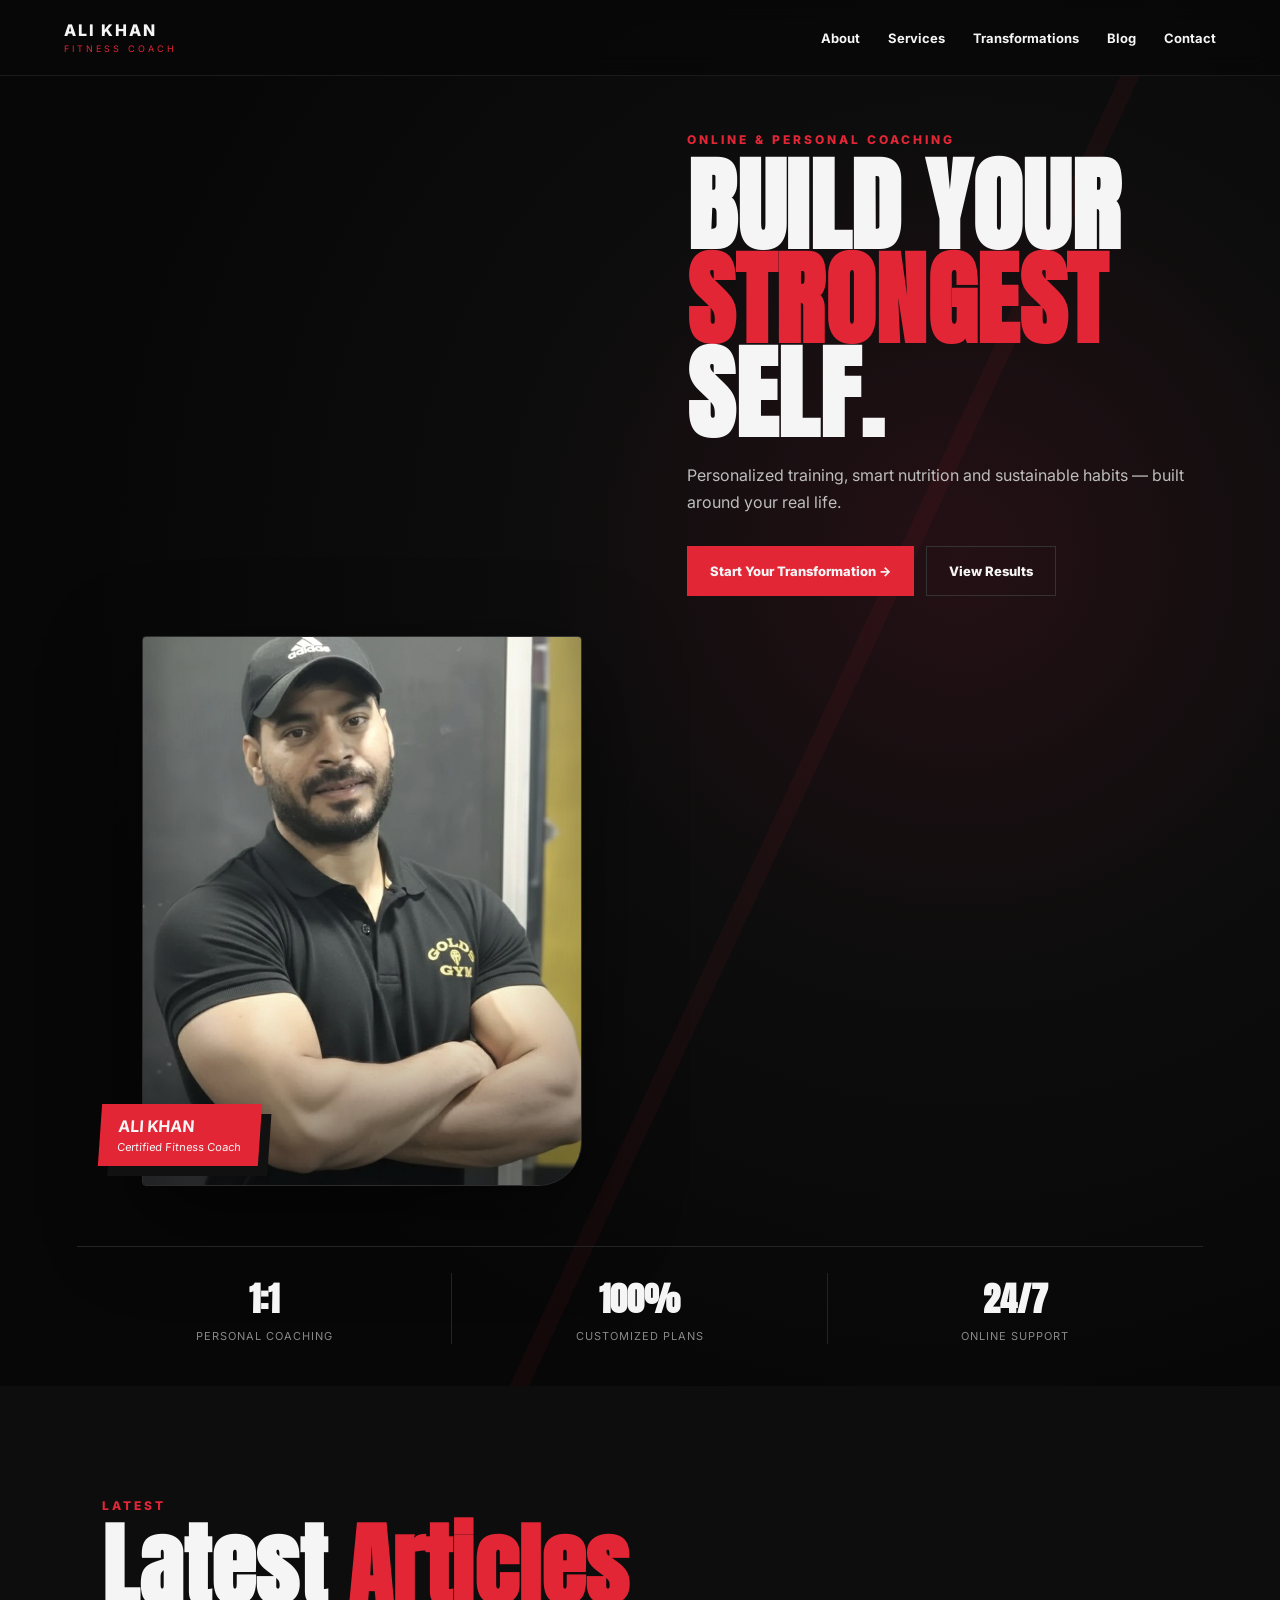
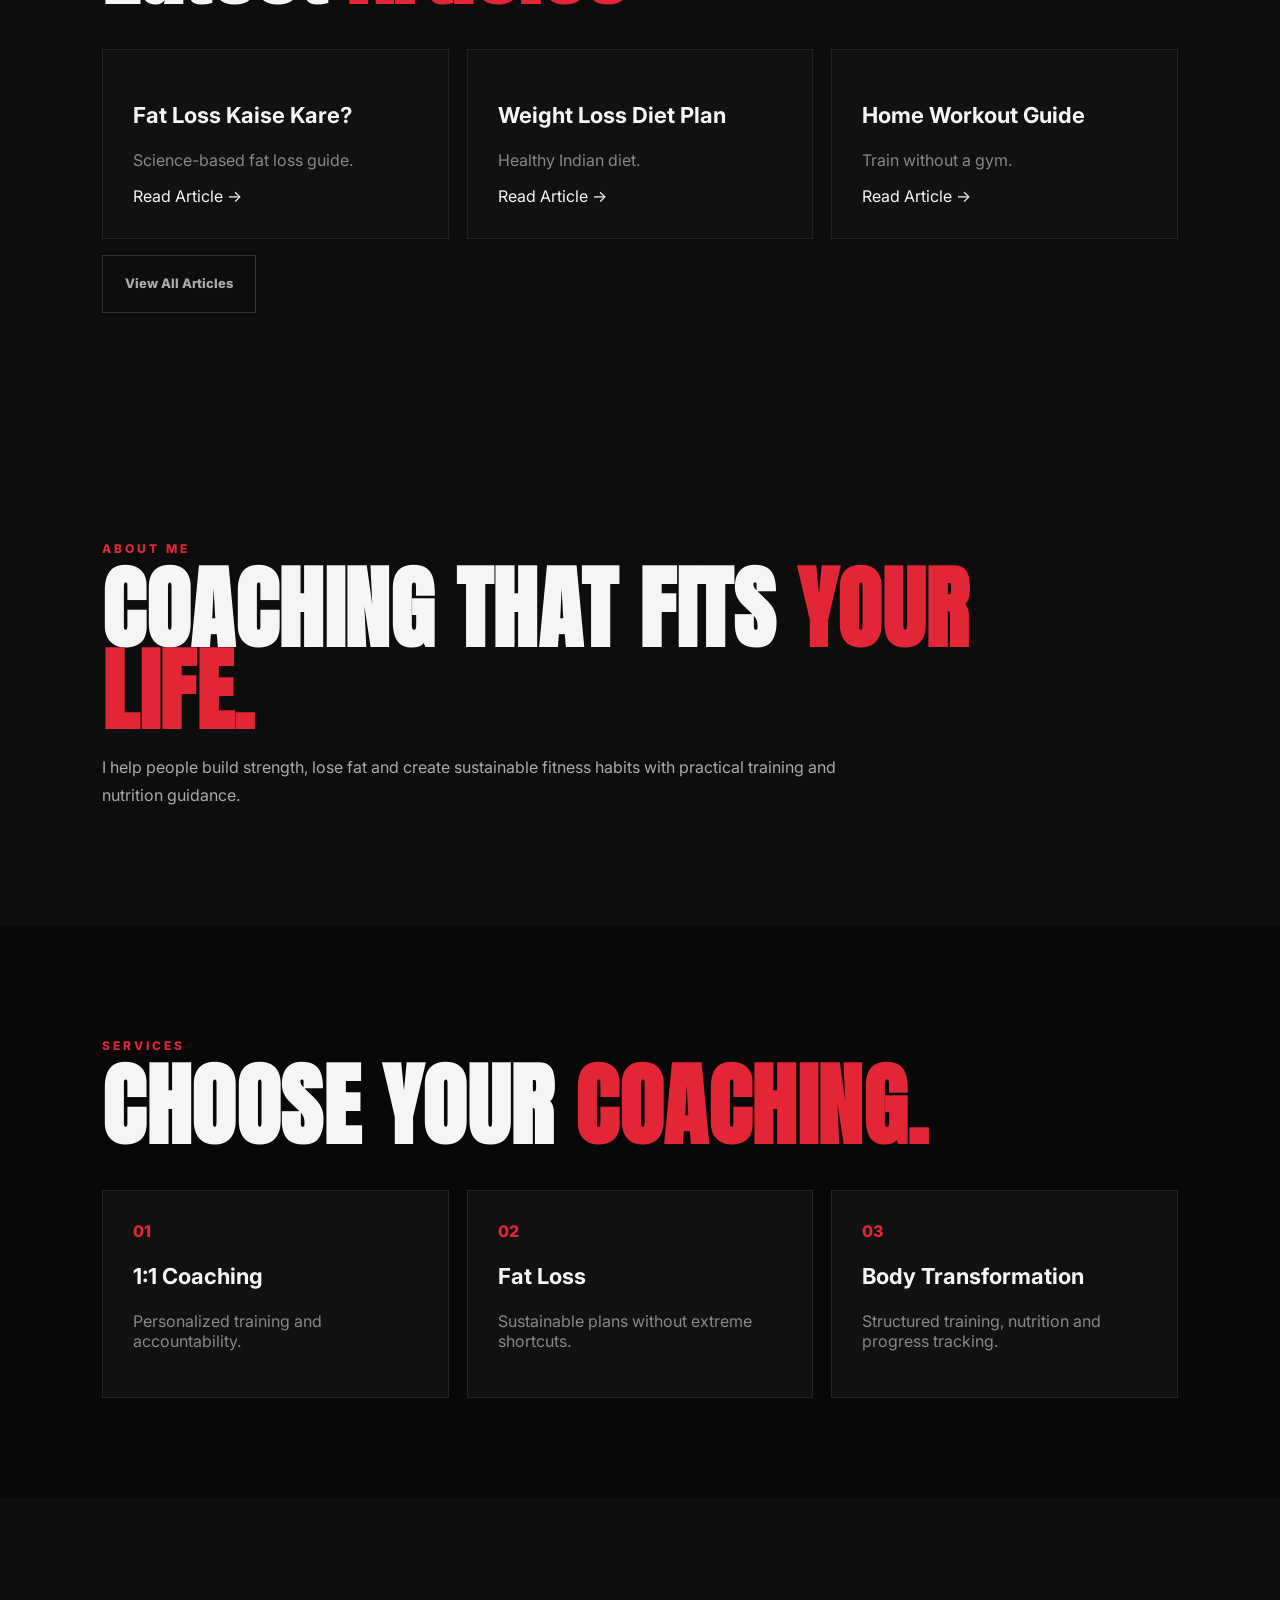
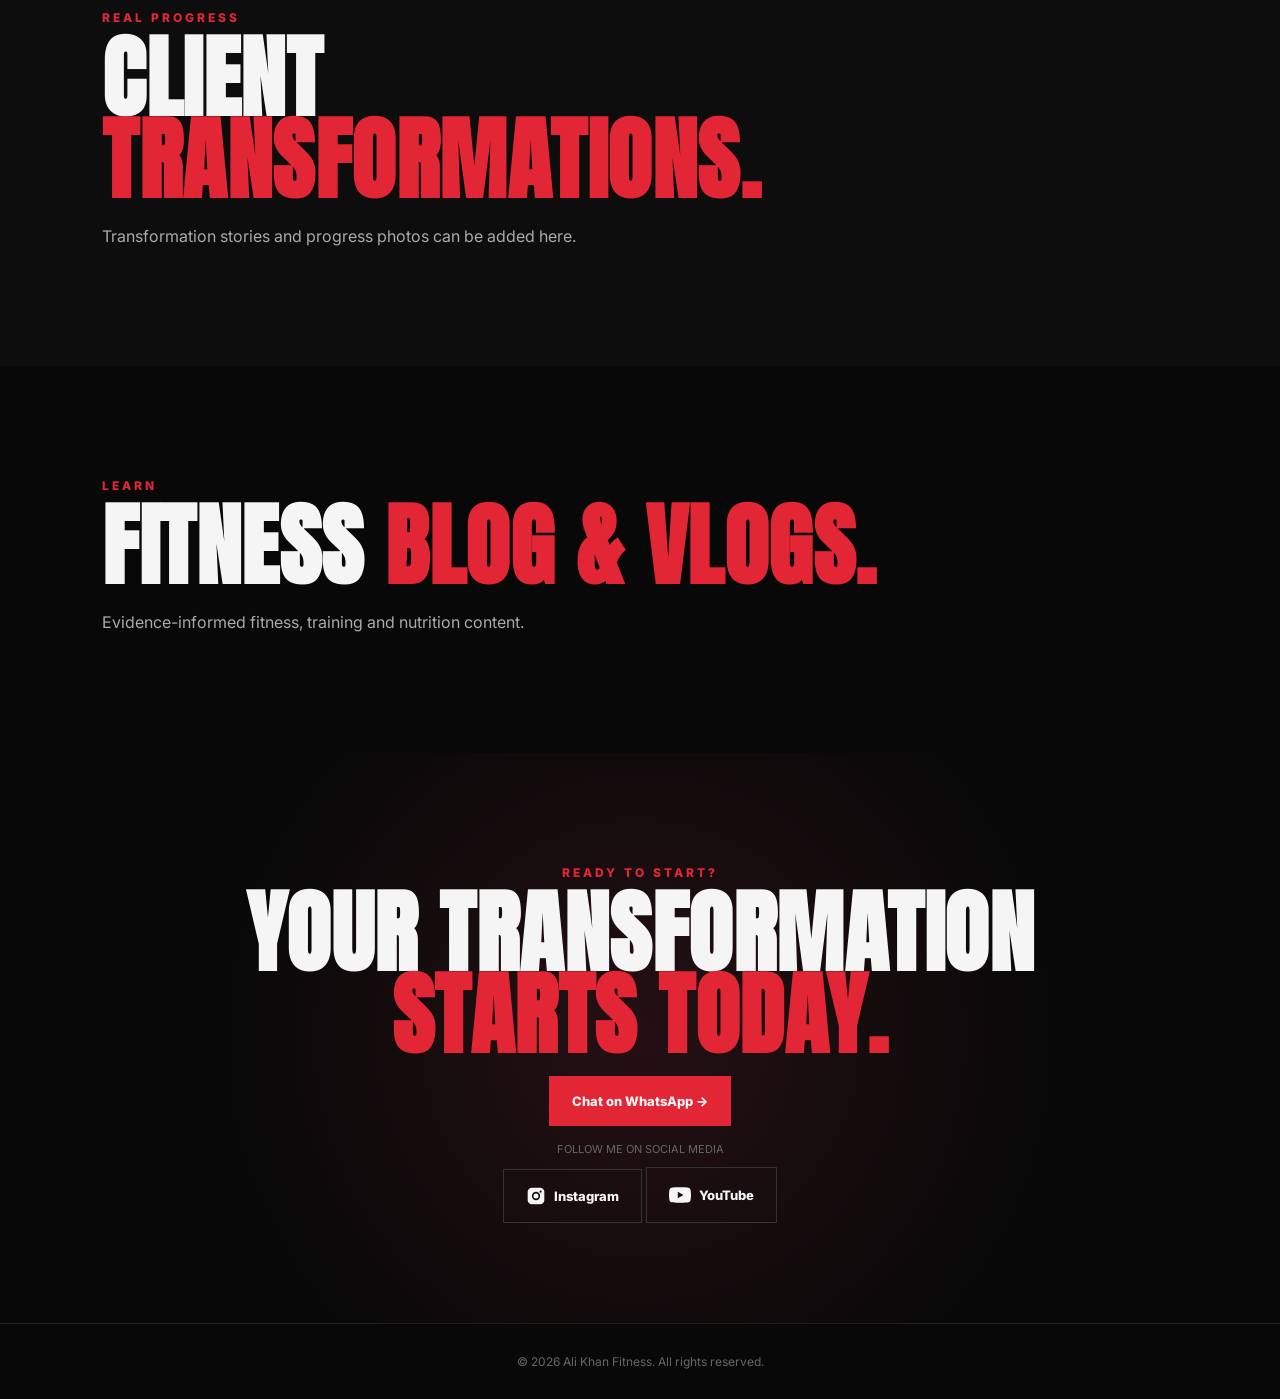
<file: index.html>
<!doctype html>
<html lang="en">
<head>
  <meta charset="utf-8">
  <meta name="viewport" content="width=device-width, initial-scale=1">
  <meta name="description" content="Ali Khan Fitness — personal coaching, fat loss and body transformation.">
  <title>Ali Khan Fitness | Personal Coach</title>
  <link rel="preconnect" href="https://fonts.googleapis.com">
  <link rel="preconnect" href="https://fonts.gstatic.com" crossorigin>
  <link href="https://fonts.googleapis.com/css2?family=Anton&family=Inter:wght@400;600;700;800&display=swap" rel="stylesheet">
  <link rel="stylesheet" href="style.css">
</head>
<body>
  <header class="site-header">
    <a class="brand" href="#home"><span>ALI KHAN</span><small>FITNESS COACH</small></a>
    <button class="menu-btn" id="menuBtn" aria-label="Open menu" aria-expanded="false">
      <span></span><span></span><span></span>
    </button>
    <nav id="nav">
      <a href="#about">About</a>
      <a href="#services">Services</a>
      <a href="#transformations">Transformations</a>
      <a href="#blog">Blog</a>
      <a href="#contact">Contact</a>
    </nav>
  </header>

  <main>
    <section class="hero" id="home">
      <div class="glow glow-one"></div>
      <div class="hero-copy">
        <p class="eyebrow">ONLINE & PERSONAL COACHING</p>
        <h1>BUILD YOUR<br><span>STRONGEST</span><br>SELF.</h1>
        <p class="intro">Personalized training, smart nutrition and sustainable habits — built around your real life.</p>
        <div class="actions">
          <a class="btn primary" href="#contact">Start Your Transformation →</a>
          <a class="btn ghost" href="#transformations">View Results</a>
        </div>
      </div>

      <div class="portrait-wrap">
        <div class="portrait-card">
          <img src="/ali-khan-coach.jpg" alt="Ali Khan, fitness coach">
        </div>
        <div class="coach-tag"><b>ALI KHAN</b><span>Certified Fitness Coach</span></div>
      </div>

      <div class="stats">
        <div><b>1:1</b><span>Personal Coaching</span></div>
        <div><b>100%</b><span>Customized Plans</span></div>
        <div><b>24/7</b><span>Online Support</span></div>
      </div>
    </section>

<section class="section">
  <p class="eyebrow">LATEST</p>
  <h2>Latest <span>Articles</span></h2>
  <div class="cards">
    <article class="card"><h3>Fat Loss Kaise Kare?</h3><p>Science-based fat loss guide.</p><a href="fat-loss-kaise-kare.html">Read Article →</a></article>
    <article class="card"><h3>Weight Loss Diet Plan</h3><p>Healthy Indian diet.</p><a href="weight-loss-diet-plan.html">Read Article →</a></article>
    <article class="card"><h3>Home Workout Guide</h3><p>Train without a gym.</p><a href="home-workout-guide.html">Read Article →</a></article>
  </div>
  <p><a class="btn" href="blog.html">View All Articles</a></p>
</section>


    <section class="section" id="about">
      <p class="eyebrow">ABOUT ME</p>
      <h2>COACHING THAT FITS <span>YOUR LIFE.</span></h2>
      <p>I help people build strength, lose fat and create sustainable fitness habits with practical training and nutrition guidance.</p>
    </section>

    <section class="section dark" id="services">
      <p class="eyebrow">SERVICES</p>
      <h2>CHOOSE YOUR <span>COACHING.</span></h2>
      <div class="cards">
        <article><span>01</span><h3>1:1 Coaching</h3><p>Personalized training and accountability.</p></article>
        <article><span>02</span><h3>Fat Loss</h3><p>Sustainable plans without extreme shortcuts.</p></article>
        <article><span>03</span><h3>Body Transformation</h3><p>Structured training, nutrition and progress tracking.</p></article>
      </div>
    </section>

    <section class="section" id="transformations">
      <p class="eyebrow">REAL PROGRESS</p>
      <h2>CLIENT <span>TRANSFORMATIONS.</span></h2>
      <p class="muted">Transformation stories and progress photos can be added here.</p>
    </section>

    <section class="section dark" id="blog">
      <p class="eyebrow">LEARN</p>
      <h2>FITNESS <span>BLOG & VLOGS.</span></h2>
      <p class="muted">Evidence-informed fitness, training and nutrition content.</p>
    </section>

    <section class="cta" id="contact">
      <p class="eyebrow">READY TO START?</p>
      <h2>YOUR TRANSFORMATION<br><span>STARTS TODAY.</span></h2>
      <a class="btn primary" href="https://wa.me/918298000321?text=Hi%20Ali%2C%20I%27m%20interested%20in%20online%20fitness%20coaching." target="_blank" rel="noopener">Chat on WhatsApp →</a>
    <div class="social-links">
  <p class="note">FOLLOW ME ON SOCIAL MEDIA</p>

  <a class="btn" href="https://www.instagram.com/alihealth07/" target="_blank" rel="noopener">
    <svg width="20" height="20" viewBox="0 0 24 24" fill="currentColor" style="vertical-align:middle;margin-right:8px">
      <path d="M7 2h10a5 5 0 0 1 5 5v10a5 5 0 0 1-5 5H7a5 5 0 0 1-5-5V7a5 5 0 0 1 5-5zm5 5a5 5 0 1 0 0 10 5 5 0 0 0 0-10zm0 2a3 3 0 1 1 0 6 3 3 0 0 1 0-6zm5.5-3.5a1.25 1.25 0 1 0 0 2.5 1.25 1.25 0 0 0 0-2.5z"/>
    </svg>Instagram
  </a>

  <a class="btn" href="https://youtube.com/@alihealth07" target="_blank" rel="noopener">
    <svg width="22" height="22" viewBox="0 0 24 24" fill="currentColor" style="vertical-align:middle;margin-right:8px">
      <path d="M23.5 6.2a3 3 0 0 0-2.1-2.1C19.5 3.6 12 3.6 12 3.6s-7.5 0-9.4.5A3 3 0 0 0 .5 6.2 31 31 0 0 0 0 12a31 31 0 0 0 .5 5.8 3 3 0 0 0 2.1 2.1c1.9.5 9.4.5 9.4.5s7.5 0 9.4-.5a3 3 0 0 0 2.1-2.1A31 31 0 0 0 24 12a31 31 0 0 0-.5-5.8zM9.6 15.6V8.4L15.8 12l-6.2 3.6z"/>
    </svg>YouTube
  </a>
</div>
    </section>
  </main>

  <footer>© 2026 Ali Khan Fitness. All rights reserved.</footer>

  <script src="script.js"></script>
</body>
</html>
</file>
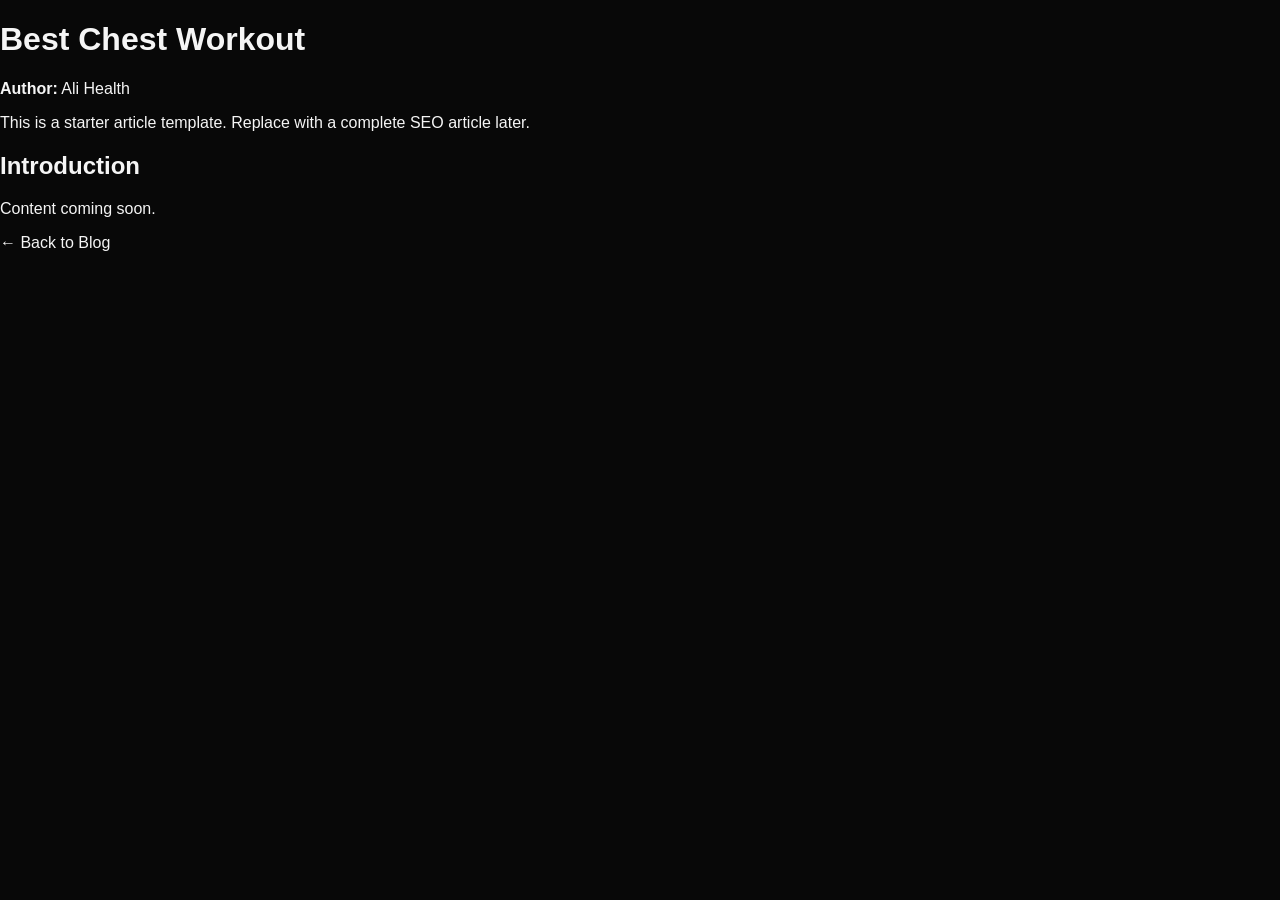
<file: best-chest-workout.html>
<!DOCTYPE html><html lang="en"><head>
<meta charset="UTF-8"><meta name="viewport" content="width=device-width,initial-scale=1">
<title>Best Chest Workout | Ali Health</title>
<meta name="description" content="Best Chest Workout - Starter article">
<link rel="stylesheet" href="style.css">
</head><body>
<h1>Best Chest Workout</h1>
<p><strong>Author:</strong> Ali Health</p>
<p>This is a starter article template. Replace with a complete SEO article later.</p>
<h2>Introduction</h2>
<p>Content coming soon.</p>
<p><a href="blog.html">← Back to Blog</a></p>
</body></html>
</file>
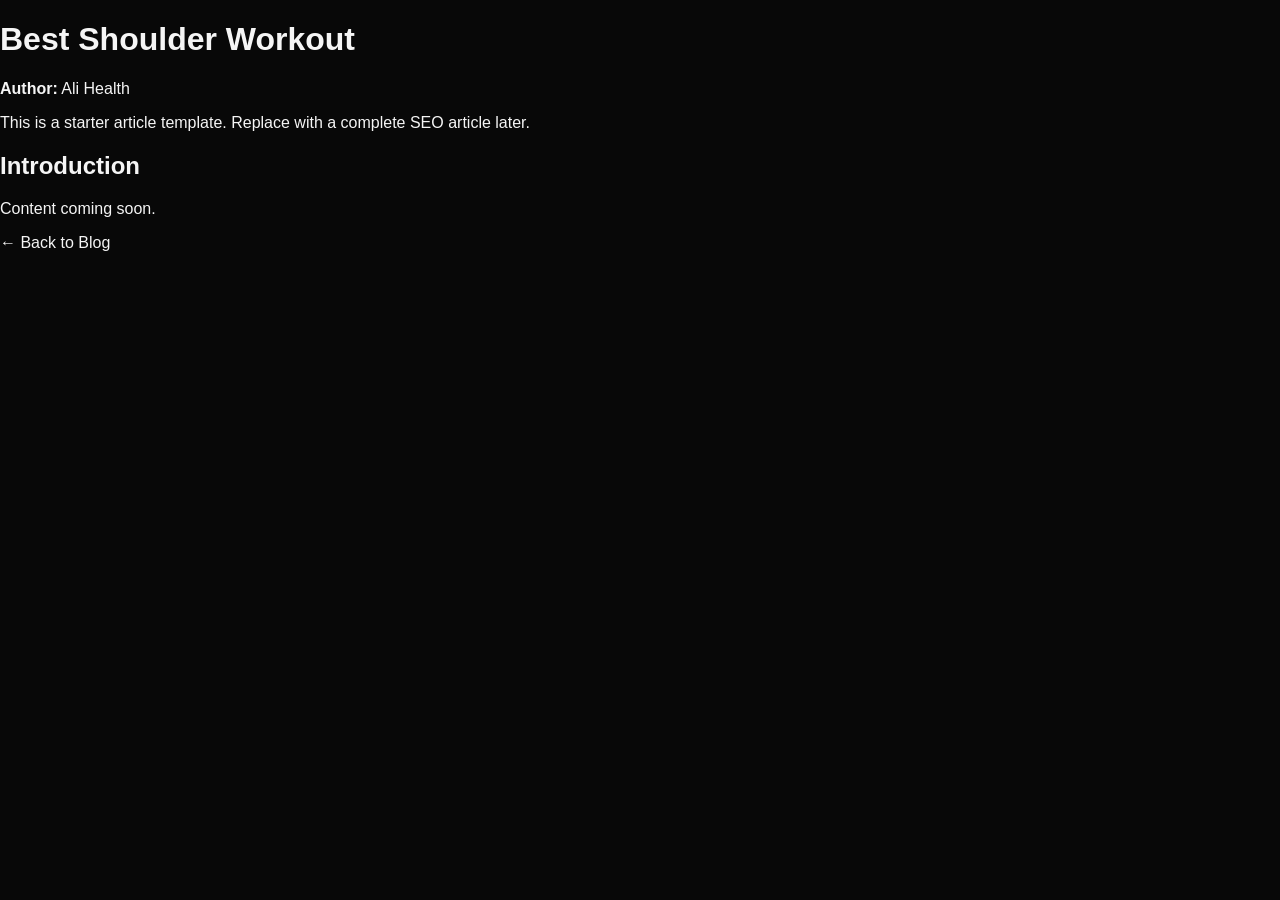
<file: best-shoulder-workout.html>
<!DOCTYPE html><html lang="en"><head>
<meta charset="UTF-8"><meta name="viewport" content="width=device-width,initial-scale=1">
<title>Best Shoulder Workout | Ali Health</title>
<meta name="description" content="Best Shoulder Workout - Starter article">
<link rel="stylesheet" href="style.css">
</head><body>
<h1>Best Shoulder Workout</h1>
<p><strong>Author:</strong> Ali Health</p>
<p>This is a starter article template. Replace with a complete SEO article later.</p>
<h2>Introduction</h2>
<p>Content coming soon.</p>
<p><a href="blog.html">← Back to Blog</a></p>
</body></html>
</file>
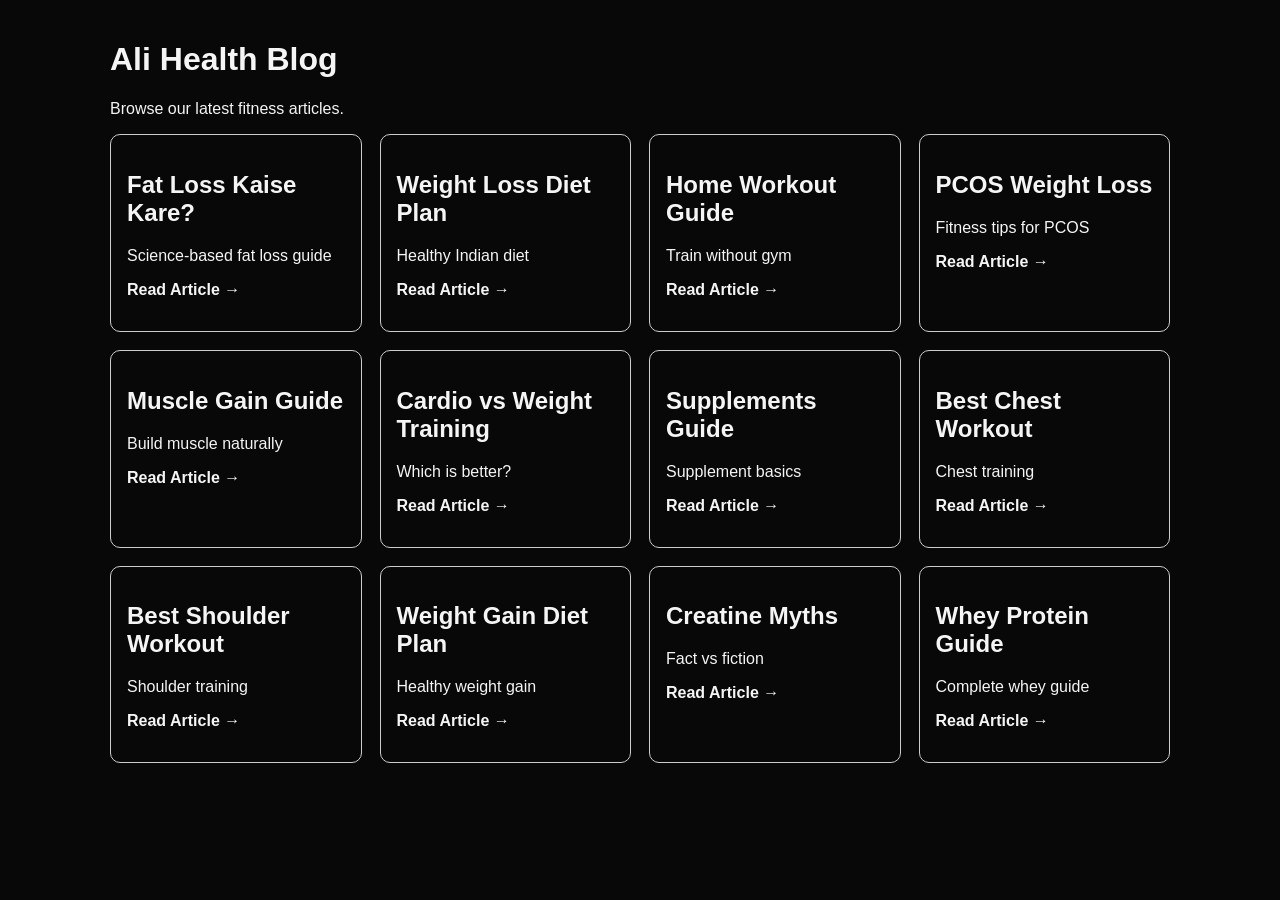
<file: blog.html>
<!doctype html>
<html lang="en">
<head>
<meta charset="utf-8">
<meta name="viewport" content="width=device-width,initial-scale=1">
<title>Ali Health Blog</title>
<meta name="description" content="Ali Health fitness blog">
<link rel="stylesheet" href="style.css">
<style>
body{font-family:Arial,sans-serif;max-width:1100px;margin:auto;padding:20px}
.grid{display:grid;grid-template-columns:repeat(auto-fit,minmax(240px,1fr));gap:18px}
.card{border:1px solid #ccc;border-radius:10px;padding:16px}
a{font-weight:bold;text-decoration:none}
</style>
</head>
<body>
<h1>Ali Health Blog</h1>
<p>Browse our latest fitness articles.</p>
<div class="grid">
<article class="card">
<h2>Fat Loss Kaise Kare?</h2>
<p>Science-based fat loss guide</p>
<p><a href="fat-loss-kaise-kare.html">Read Article →</a></p>
</article>
<article class="card">
<h2>Weight Loss Diet Plan</h2>
<p>Healthy Indian diet</p>
<p><a href="weight-loss-diet-plan.html">Read Article →</a></p>
</article>
<article class="card">
<h2>Home Workout Guide</h2>
<p>Train without gym</p>
<p><a href="home-workout-guide.html">Read Article →</a></p>
</article>
<article class="card">
<h2>PCOS Weight Loss</h2>
<p>Fitness tips for PCOS</p>
<p><a href="pcos-weight-loss.html">Read Article →</a></p>
</article>
<article class="card">
<h2>Muscle Gain Guide</h2>
<p>Build muscle naturally</p>
<p><a href="muscle-gain-guide.html">Read Article →</a></p>
</article>
<article class="card">
<h2>Cardio vs Weight Training</h2>
<p>Which is better?</p>
<p><a href="cardio-vs-weight-training.html">Read Article →</a></p>
</article>
<article class="card">
<h2>Supplements Guide</h2>
<p>Supplement basics</p>
<p><a href="supplements-guide.html">Read Article →</a></p>
</article>
<article class="card">
<h2>Best Chest Workout</h2>
<p>Chest training</p>
<p><a href="best-chest-workout.html">Read Article →</a></p>
</article>
<article class="card">
<h2>Best Shoulder Workout</h2>
<p>Shoulder training</p>
<p><a href="best-shoulder-workout.html">Read Article →</a></p>
</article>
<article class="card">
<h2>Weight Gain Diet Plan</h2>
<p>Healthy weight gain</p>
<p><a href="weight-gain-diet-plan.html">Read Article →</a></p>
</article>
<article class="card">
<h2>Creatine Myths</h2>
<p>Fact vs fiction</p>
<p><a href="creatine-myths.html">Read Article →</a></p>
</article>
<article class="card">
<h2>Whey Protein Guide</h2>
<p>Complete whey guide</p>
<p><a href="whey-protein-guide.html">Read Article →</a></p>
</article>

</div>
</body>
</html>
</file>
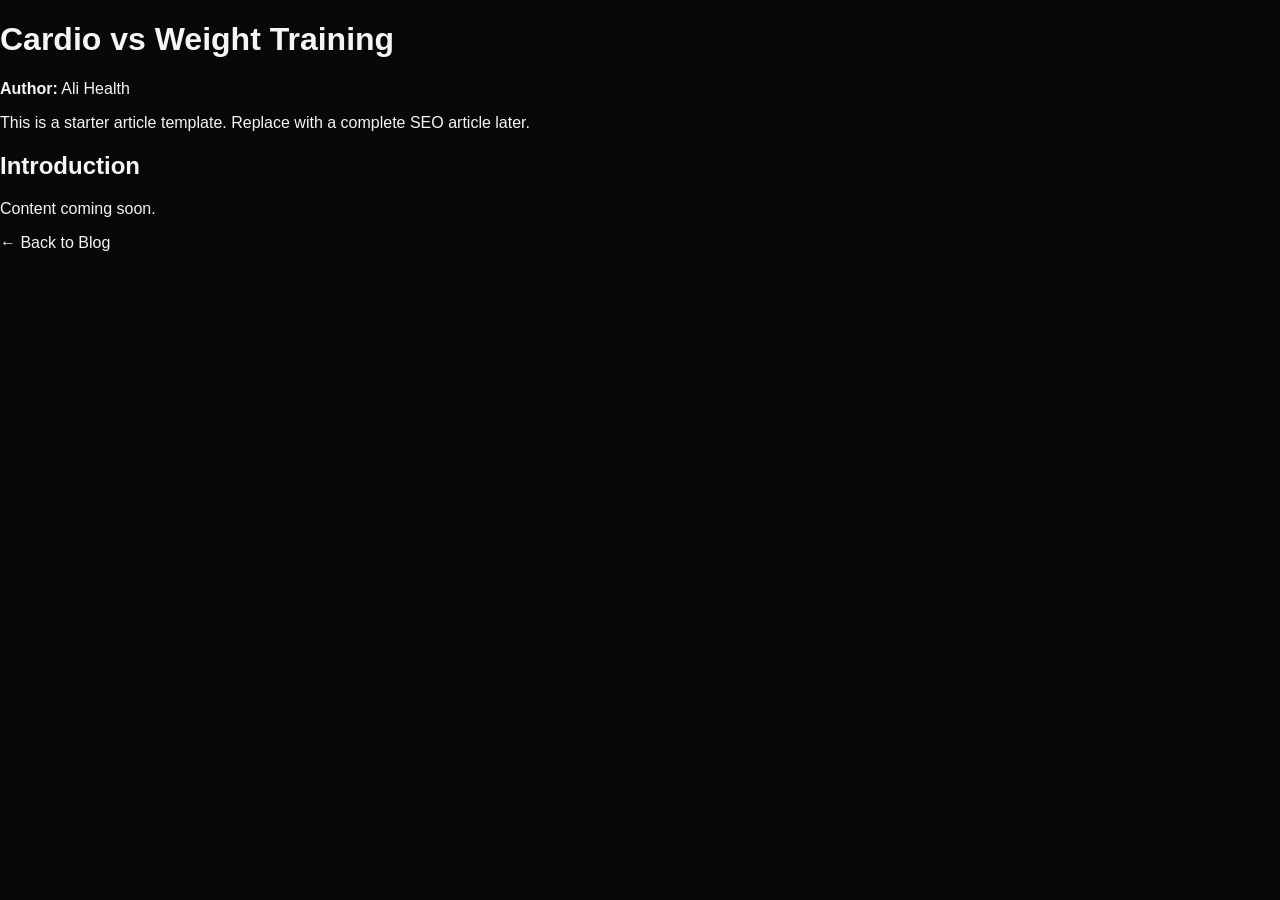
<file: cardio-vs-weight-training.html>
<!DOCTYPE html><html lang="en"><head>
<meta charset="UTF-8"><meta name="viewport" content="width=device-width,initial-scale=1">
<title>Cardio vs Weight Training | Ali Health</title>
<meta name="description" content="Cardio vs Weight Training - Starter article">
<link rel="stylesheet" href="style.css">
</head><body>
<h1>Cardio vs Weight Training</h1>
<p><strong>Author:</strong> Ali Health</p>
<p>This is a starter article template. Replace with a complete SEO article later.</p>
<h2>Introduction</h2>
<p>Content coming soon.</p>
<p><a href="blog.html">← Back to Blog</a></p>
</body></html>
</file>
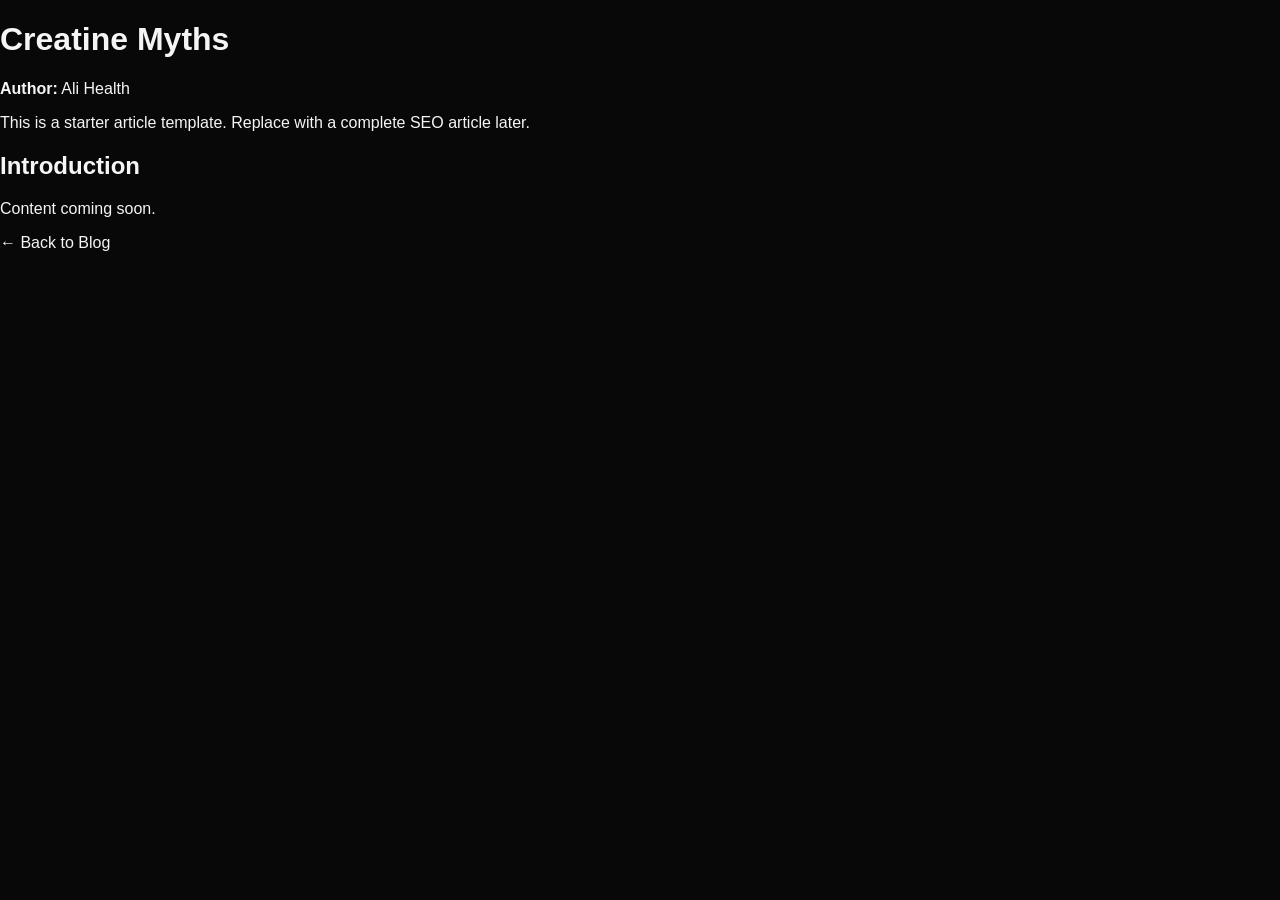
<file: creatine-myths.html>
<!DOCTYPE html><html lang="en"><head>
<meta charset="UTF-8"><meta name="viewport" content="width=device-width,initial-scale=1">
<title>Creatine Myths | Ali Health</title>
<meta name="description" content="Creatine Myths - Starter article">
<link rel="stylesheet" href="style.css">
</head><body>
<h1>Creatine Myths</h1>
<p><strong>Author:</strong> Ali Health</p>
<p>This is a starter article template. Replace with a complete SEO article later.</p>
<h2>Introduction</h2>
<p>Content coming soon.</p>
<p><a href="blog.html">← Back to Blog</a></p>
</body></html>
</file>
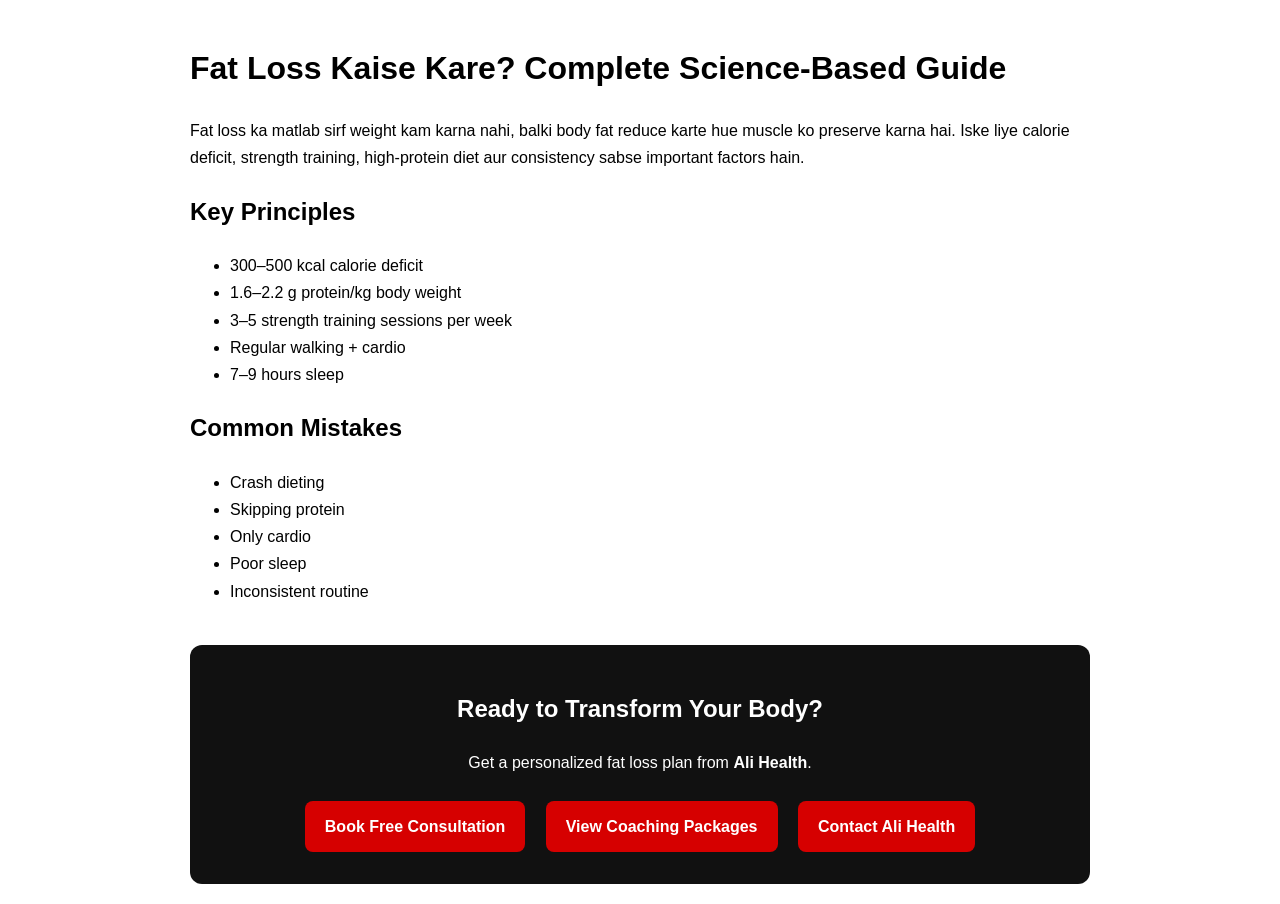
<file: fat-loss-kaise-kare.html>
<!DOCTYPE html>
<html lang="en">
<head>
<meta charset="UTF-8">
<meta name="viewport" content="width=device-width, initial-scale=1.0">
<title>Fat Loss Kaise Kare? Complete Guide | Ali Health</title>
<meta name="description" content="Science-based fat loss guide with nutrition, workout, cardio, recovery and coaching CTA.">
<style>
body{font-family:Arial,sans-serif;max-width:900px;margin:auto;padding:20px;line-height:1.7}
.cta{background:#111;color:#fff;padding:24px;border-radius:12px;text-align:center;margin-top:40px}
.btn{display:inline-block;margin:8px;padding:12px 20px;background:#d60000;color:#fff;text-decoration:none;border-radius:8px;font-weight:bold}
</style>
</head>
<body>

<h1>Fat Loss Kaise Kare? Complete Science-Based Guide</h1>

<p>Fat loss ka matlab sirf weight kam karna nahi, balki body fat reduce karte hue muscle ko preserve karna hai. Iske liye calorie deficit, strength training, high-protein diet aur consistency sabse important factors hain.</p>

<h2>Key Principles</h2>
<ul>
<li>300–500 kcal calorie deficit</li>
<li>1.6–2.2 g protein/kg body weight</li>
<li>3–5 strength training sessions per week</li>
<li>Regular walking + cardio</li>
<li>7–9 hours sleep</li>
</ul>

<h2>Common Mistakes</h2>
<ul>
<li>Crash dieting</li>
<li>Skipping protein</li>
<li>Only cardio</li>
<li>Poor sleep</li>
<li>Inconsistent routine</li>
</ul>

<div class="cta">
<h2>Ready to Transform Your Body?</h2>
<p>Get a personalized fat loss plan from <strong>Ali Health</strong>.</p>
<a class="btn" href="https://wa.me/">Book Free Consultation</a>
<a class="btn" href="index.html#packages">View Coaching Packages</a>
<a class="btn" href="index.html#contact">Contact Ali Health</a>
</div>

</body>
</html>
</file>
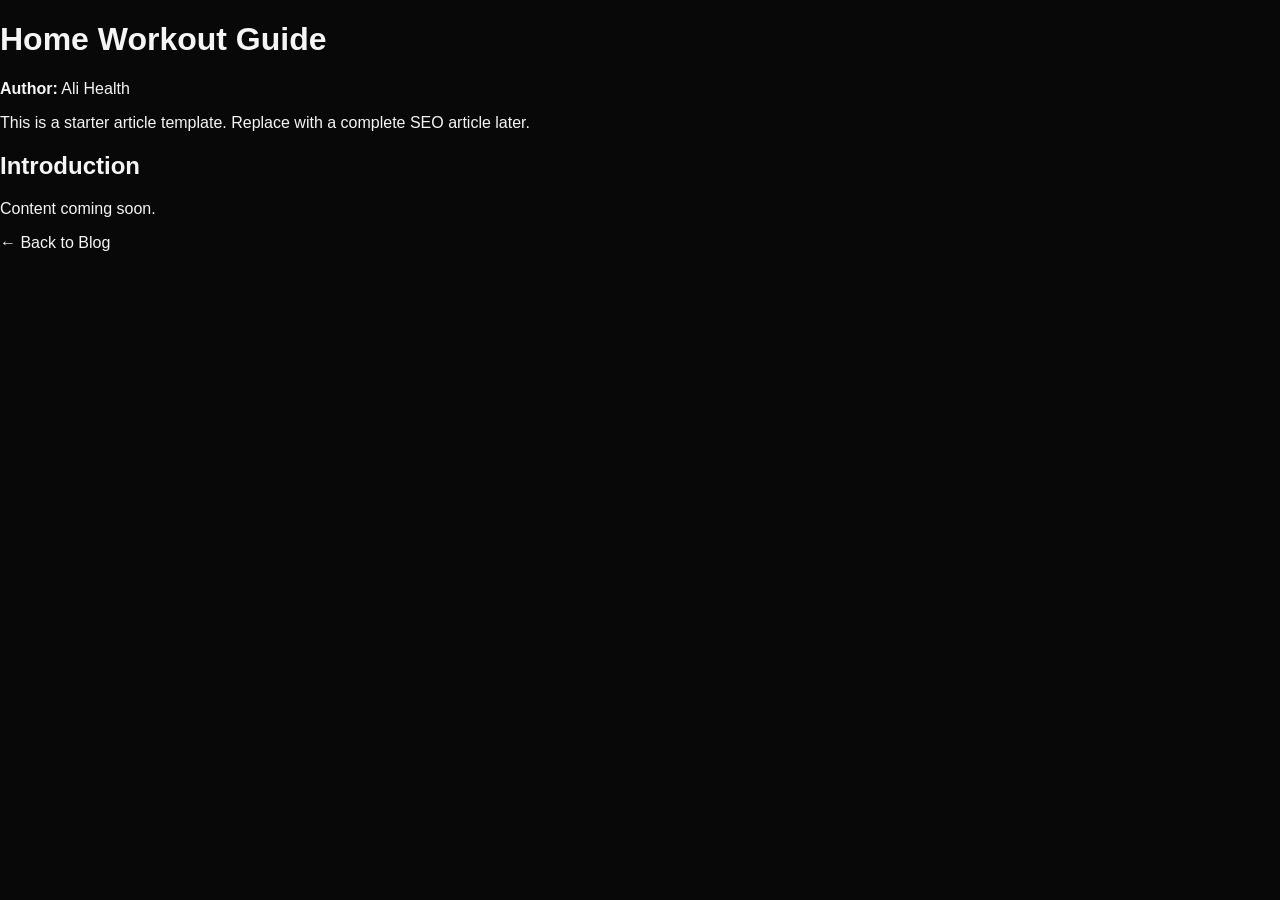
<file: home-workout-guide.html>
<!DOCTYPE html><html lang="en"><head>
<meta charset="UTF-8"><meta name="viewport" content="width=device-width,initial-scale=1">
<title>Home Workout Guide | Ali Health</title>
<meta name="description" content="Home Workout Guide - Starter article">
<link rel="stylesheet" href="style.css">
</head><body>
<h1>Home Workout Guide</h1>
<p><strong>Author:</strong> Ali Health</p>
<p>This is a starter article template. Replace with a complete SEO article later.</p>
<h2>Introduction</h2>
<p>Content coming soon.</p>
<p><a href="blog.html">← Back to Blog</a></p>
</body></html>
</file>
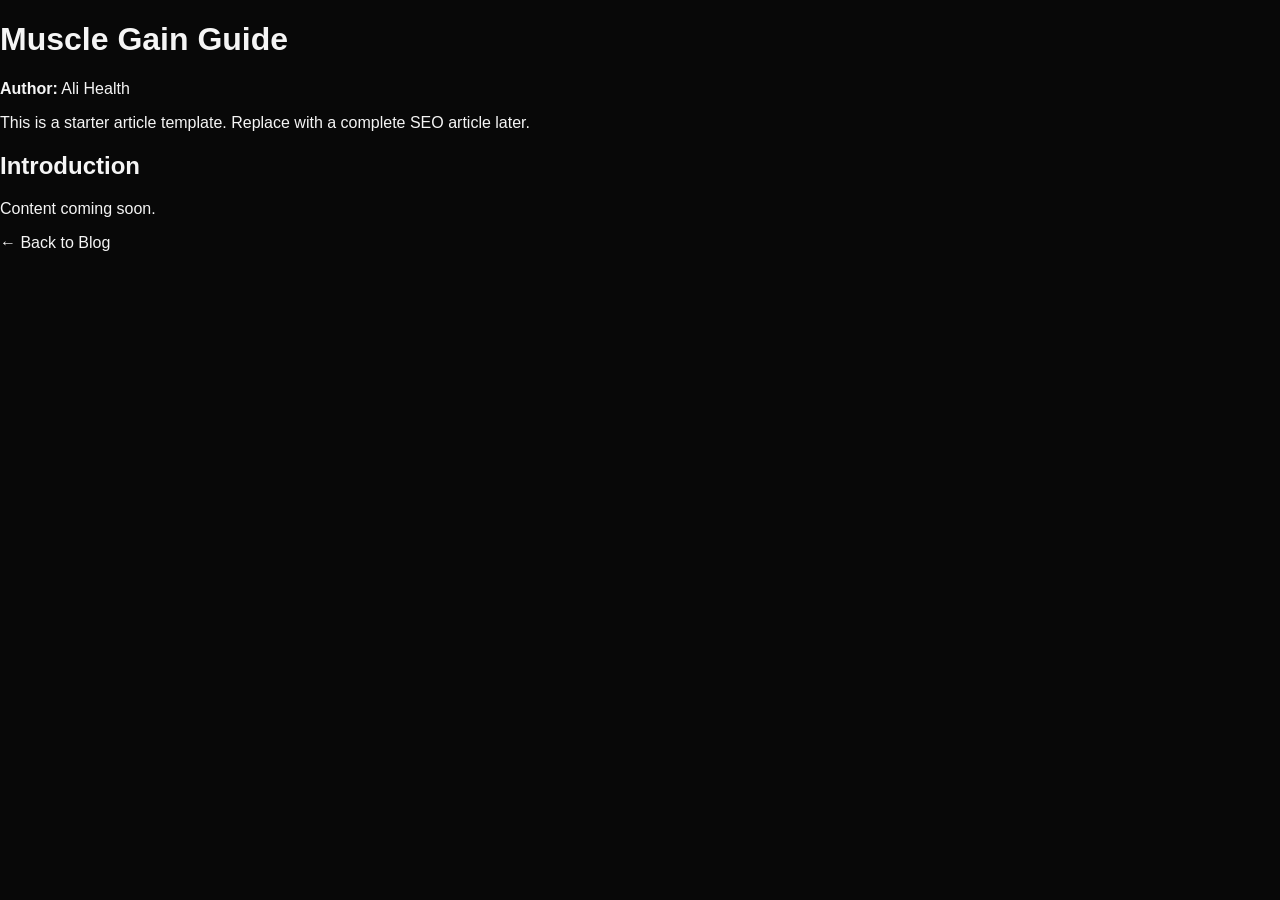
<file: muscle-gain-guide.html>
<!DOCTYPE html><html lang="en"><head>
<meta charset="UTF-8"><meta name="viewport" content="width=device-width,initial-scale=1">
<title>Muscle Gain Guide | Ali Health</title>
<meta name="description" content="Muscle Gain Guide - Starter article">
<link rel="stylesheet" href="style.css">
</head><body>
<h1>Muscle Gain Guide</h1>
<p><strong>Author:</strong> Ali Health</p>
<p>This is a starter article template. Replace with a complete SEO article later.</p>
<h2>Introduction</h2>
<p>Content coming soon.</p>
<p><a href="blog.html">← Back to Blog</a></p>
</body></html>
</file>
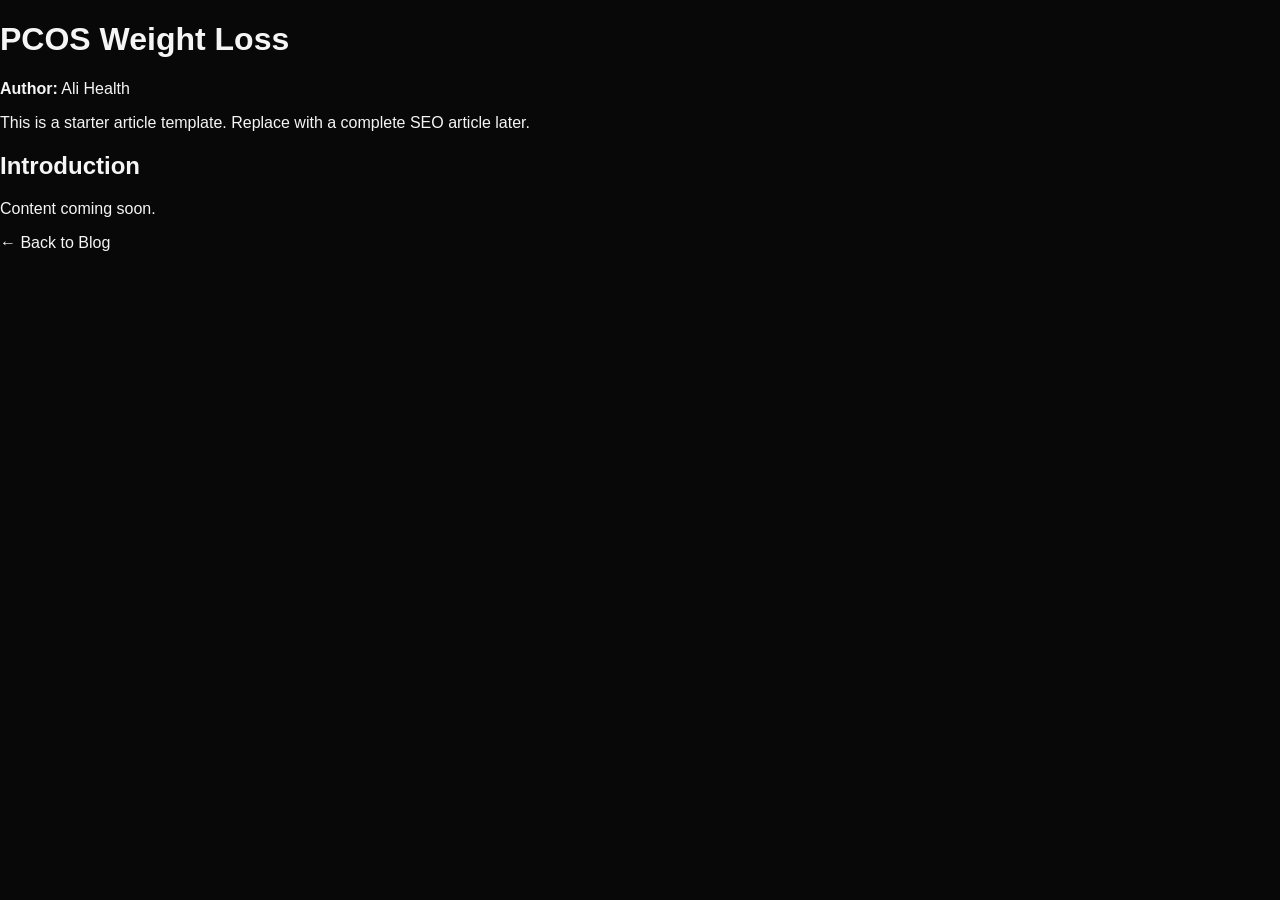
<file: pcos-weight-loss.html>
<!DOCTYPE html><html lang="en"><head>
<meta charset="UTF-8"><meta name="viewport" content="width=device-width,initial-scale=1">
<title>PCOS Weight Loss | Ali Health</title>
<meta name="description" content="PCOS Weight Loss - Starter article">
<link rel="stylesheet" href="style.css">
</head><body>
<h1>PCOS Weight Loss</h1>
<p><strong>Author:</strong> Ali Health</p>
<p>This is a starter article template. Replace with a complete SEO article later.</p>
<h2>Introduction</h2>
<p>Content coming soon.</p>
<p><a href="blog.html">← Back to Blog</a></p>
</body></html>
</file>
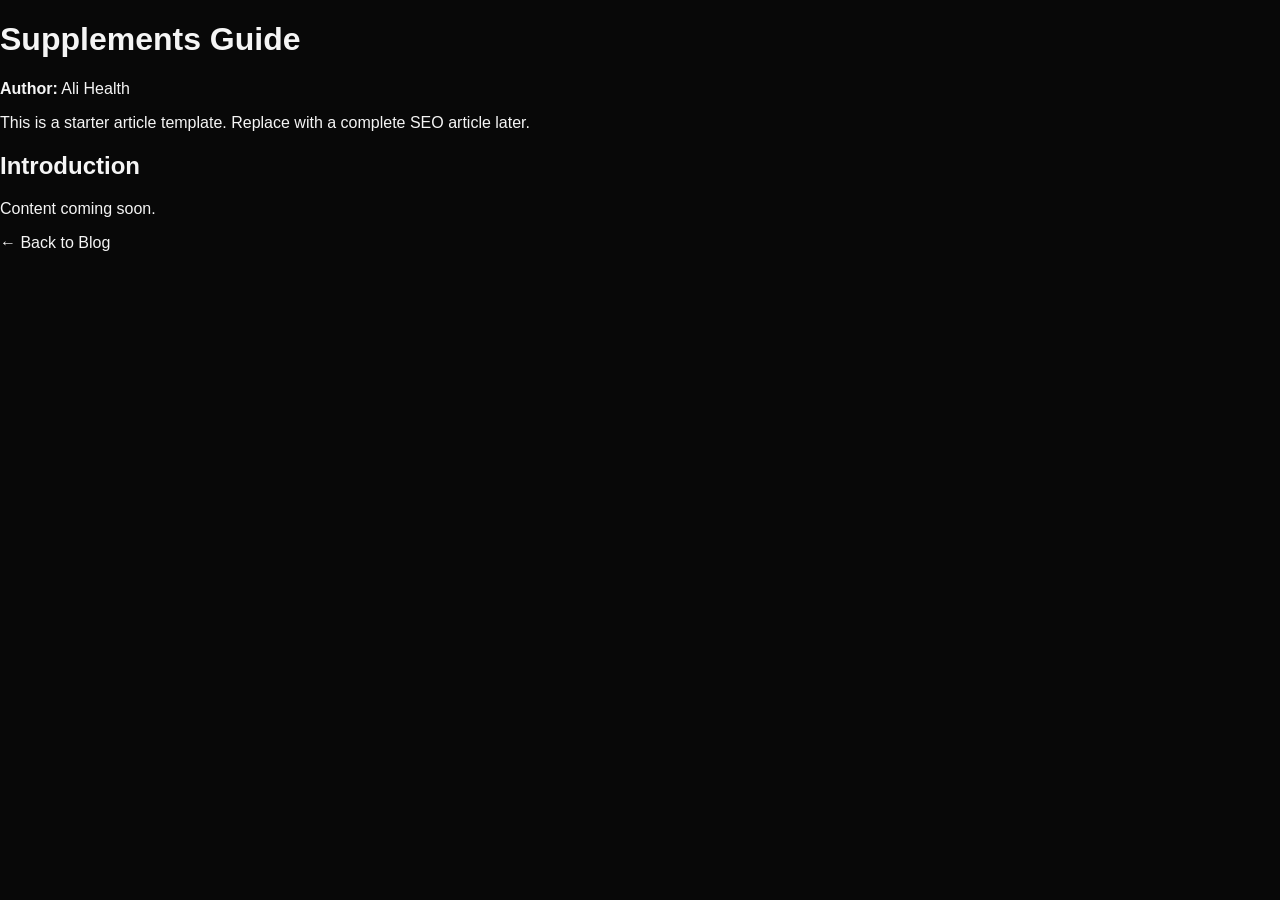
<file: supplements-guide.html>
<!DOCTYPE html><html lang="en"><head>
<meta charset="UTF-8"><meta name="viewport" content="width=device-width,initial-scale=1">
<title>Supplements Guide | Ali Health</title>
<meta name="description" content="Supplements Guide - Starter article">
<link rel="stylesheet" href="style.css">
</head><body>
<h1>Supplements Guide</h1>
<p><strong>Author:</strong> Ali Health</p>
<p>This is a starter article template. Replace with a complete SEO article later.</p>
<h2>Introduction</h2>
<p>Content coming soon.</p>
<p><a href="blog.html">← Back to Blog</a></p>
</body></html>
</file>
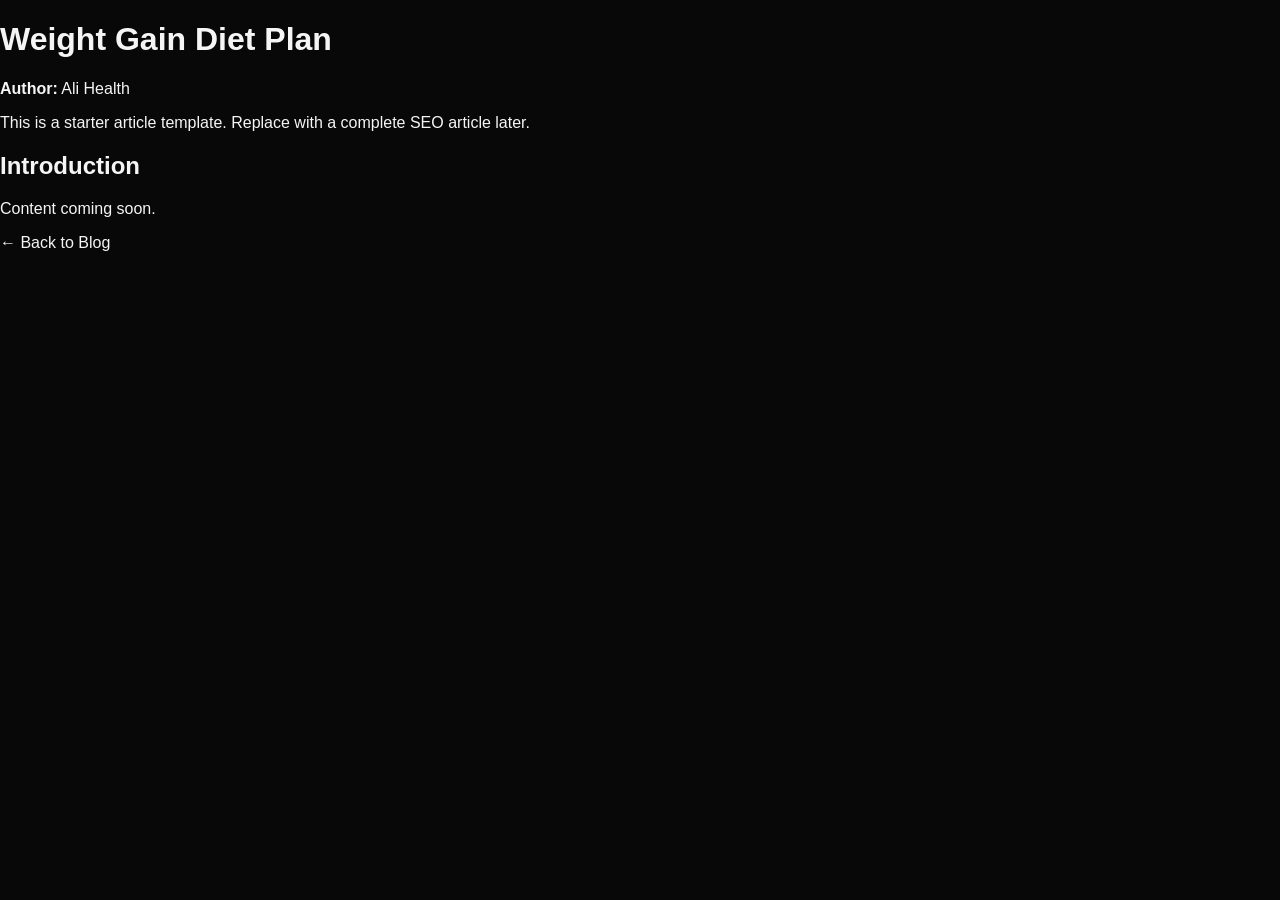
<file: weight-gain-diet-plan.html>
<!DOCTYPE html><html lang="en"><head>
<meta charset="UTF-8"><meta name="viewport" content="width=device-width,initial-scale=1">
<title>Weight Gain Diet Plan | Ali Health</title>
<meta name="description" content="Weight Gain Diet Plan - Starter article">
<link rel="stylesheet" href="style.css">
</head><body>
<h1>Weight Gain Diet Plan</h1>
<p><strong>Author:</strong> Ali Health</p>
<p>This is a starter article template. Replace with a complete SEO article later.</p>
<h2>Introduction</h2>
<p>Content coming soon.</p>
<p><a href="blog.html">← Back to Blog</a></p>
</body></html>
</file>
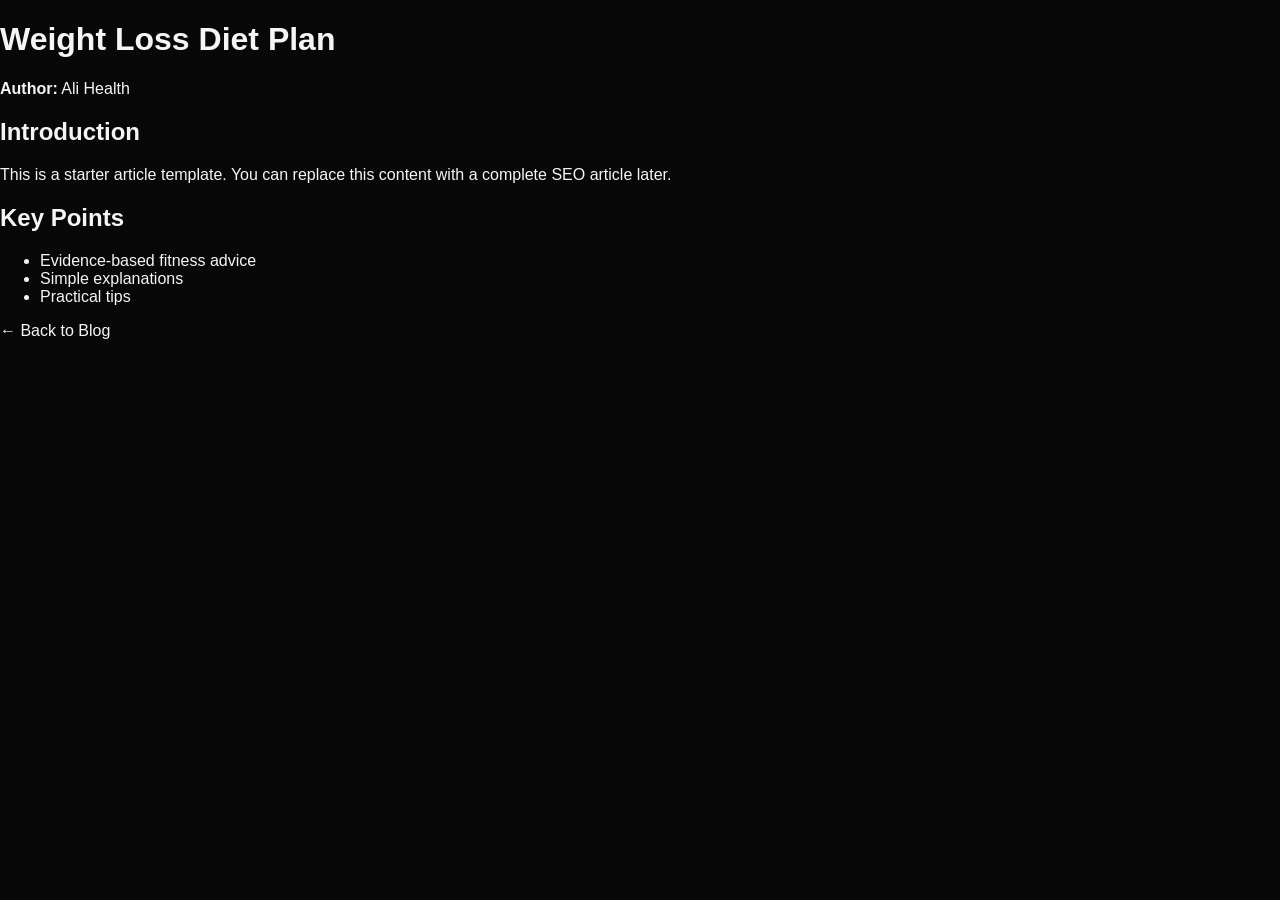
<file: weight-loss-diet-plan.html>
<!DOCTYPE html>
<html lang="en">
<head>
<meta charset="UTF-8">
<meta name="viewport" content="width=device-width, initial-scale=1.0">
<title>Weight Loss Diet Plan | Ali Health</title>
<meta name="description" content="Weight Loss Diet Plan - Ali Health">
<link rel="stylesheet" href="../style.css">
</head>
<body>
<h1>Weight Loss Diet Plan</h1>
<p><strong>Author:</strong> Ali Health</p>

<h2>Introduction</h2>
<p>This is a starter article template. You can replace this content with a complete SEO article later.</p>

<h2>Key Points</h2>
<ul>
<li>Evidence-based fitness advice</li>
<li>Simple explanations</li>
<li>Practical tips</li>
</ul>

<p><a href="../blog.html">← Back to Blog</a></p>
</body>
</html>
</file>
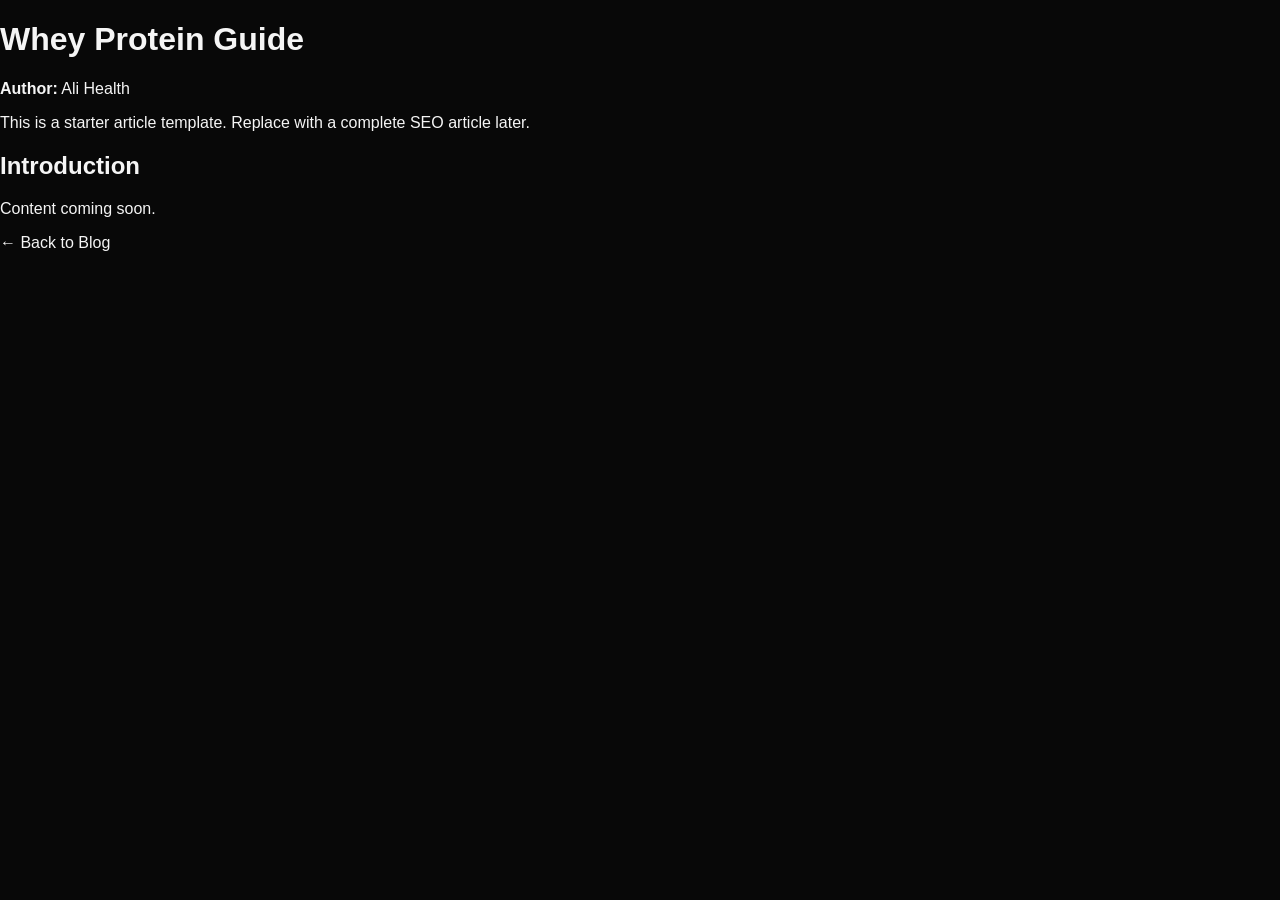
<file: whey-protein-guide.html>
<!DOCTYPE html><html lang="en"><head>
<meta charset="UTF-8"><meta name="viewport" content="width=device-width,initial-scale=1">
<title>Whey Protein Guide | Ali Health</title>
<meta name="description" content="Whey Protein Guide - Starter article">
<link rel="stylesheet" href="style.css">
</head><body>
<h1>Whey Protein Guide</h1>
<p><strong>Author:</strong> Ali Health</p>
<p>This is a starter article template. Replace with a complete SEO article later.</p>
<h2>Introduction</h2>
<p>Content coming soon.</p>
<p><a href="blog.html">← Back to Blog</a></p>
</body></html>
</file>
<file: style.css>
*{box-sizing:border-box}html{scroll-behavior:smooth}body{margin:0;background:#080808;color:#f5f5f5;font-family:Inter,Arial,sans-serif}a{color:inherit;text-decoration:none}.site-header{height:76px;padding:0 clamp(20px,5vw,72px);display:flex;align-items:center;justify-content:space-between;position:fixed;top:0;left:0;right:0;z-index:50;background:rgba(8,8,8,.82);backdrop-filter:blur(12px);border-bottom:1px solid rgba(255,255,255,.08)}.brand{display:flex;flex-direction:column;line-height:1}.brand span{font-weight:800;letter-spacing:2px}.brand small{color:#e32636;font-size:9px;letter-spacing:3px;margin-top:6px}.site-header nav{display:flex;gap:28px;font-size:13px;font-weight:700}.site-header nav a:hover{color:#e32636}.menu-btn{display:none;background:none;border:0;width:44px;height:44px;padding:10px;cursor:pointer}.menu-btn span{display:block;height:2px;background:#fff;margin:6px 0}.hero{min-height:100svh;padding:120px clamp(20px,6vw,90px) 42px;position:relative;overflow:hidden;display:grid;grid-template-columns:1.05fr .95fr;align-items:center;gap:40px;background:radial-gradient(circle at 75% 40%,#241015 0,#0d0d0d 34%,#070707 70%)}.hero:before{content:"";position:absolute;inset:0;background:linear-gradient(115deg,transparent 0 60%,rgba(227,38,54,.06) 60% 61%,transparent 61%)}.hero-copy,.portrait-wrap,.stats{position:relative;z-index:2}.eyebrow{color:#e32636;font-weight:800;letter-spacing:3px;font-size:12px}.hero h1,.section h2,.cta h2{font-family:Anton,Impact,sans-serif;letter-spacing:.5px;margin:10px 0 20px;line-height:.92}.hero h1{font-size:clamp(64px,8vw,128px)}h1 span,h2 span{color:#e32636}.intro{max-width:600px;color:#bdbdbd;line-height:1.7}.actions{display:flex;gap:12px;flex-wrap:wrap;margin-top:30px}.btn{display:inline-flex;align-items:center;justify-content:center;padding:16px 22px;font-weight:800;font-size:13px;border:1px solid #333}.primary{background:#e32636;border-color:#e32636}.primary:hover{background:#ff3347}.ghost:hover{border-color:#e32636}.portrait-wrap{display:flex;justify-content:center;align-items:center}.portrait-card{width:min(440px,90%);aspect-ratio:4/5;overflow:hidden;border-radius:4px 4px 44px 4px;border:1px solid rgba(255,255,255,.15);box-shadow:0 30px 90px rgba(0,0,0,.55);position:relative}.portrait-card:after{content:"";position:absolute;inset:0;box-shadow:inset 0 -100px 90px rgba(0,0,0,.45)}.portrait-card img{width:100%;height:100%;object-fit:cover;object-position:center 30%;filter:contrast(1.04) saturate(.9)}.coach-tag{position:absolute;bottom:20px;left:4%;background:#e32636;padding:12px 18px;display:flex;flex-direction:column;transform:skew(-4deg);box-shadow:10px 10px 0 #111}.coach-tag span{font-size:11px;margin-top:4px}.stats{grid-column:1/-1;display:grid;grid-template-columns:repeat(3,1fr);border-top:1px solid #242424;margin-top:20px;padding-top:26px}.stats div{text-align:center;border-right:1px solid #242424}.stats div:last-child{border:0}.stats b{display:block;font-family:Anton;font-size:34px}.stats span{font-size:11px;color:#888;text-transform:uppercase;letter-spacing:1px}.section,.cta{padding:100px clamp(20px,8vw,120px)}.section{background:#0d0d0d}.section.dark{background:#080808}.section h2,.cta h2{font-size:clamp(46px,7vw,90px);max-width:900px}.section>p:not(.eyebrow){color:#aaa;line-height:1.8;max-width:760px}.cards{display:grid;grid-template-columns:repeat(3,1fr);gap:18px;margin-top:42px}.cards article{padding:30px;background:#111;border:1px solid #242424;min-height:190px}.cards article:hover{border-color:#e32636;transform:translateY(-4px);transition:.25s}.cards article>span{color:#e32636;font-weight:800}.cards h3{font-size:22px}.cards p,.muted{color:#888}.cta{text-align:center;background:radial-gradient(circle at center,#251014,#080808 60%)}.cta h2{margin-left:auto;margin-right:auto}.note{font-size:11px;color:#666;margin-top:16px}footer{text-align:center;padding:30px;color:#666;border-top:1px solid #1f1f1f;font-size:12px}

@media(max-width:820px){.site-header{height:66px;padding:0 18px}.menu-btn{display:block;position:relative;z-index:60}.site-header nav{display:none;position:absolute;top:66px;left:0;right:0;background:#0b0b0b;padding:22px;flex-direction:column;gap:0;border-top:1px solid #222;border-bottom:1px solid #222}.site-header nav.open{display:flex}.site-header nav a{padding:15px 6px;border-bottom:1px solid #1c1c1c}.hero{padding:100px 20px 35px;display:flex;flex-direction:column;gap:24px;text-align:center}.hero-copy{display:flex;flex-direction:column;align-items:center}.hero h1{font-size:clamp(58px,18vw,88px)}.intro{font-size:14px}.actions{justify-content:center}.portrait-wrap{width:100%;margin-top:2px}.portrait-card{width:min(350px,86vw);aspect-ratio:4/5}.coach-tag{left:6%;bottom:18px;text-align:left}.stats{width:100%;margin-top:8px}.stats b{font-size:27px}.stats span{font-size:8px}.section,.cta{padding:72px 20px}.cards{grid-template-columns:1fr}.section h2,.cta h2{font-size:48px}}
</file>
